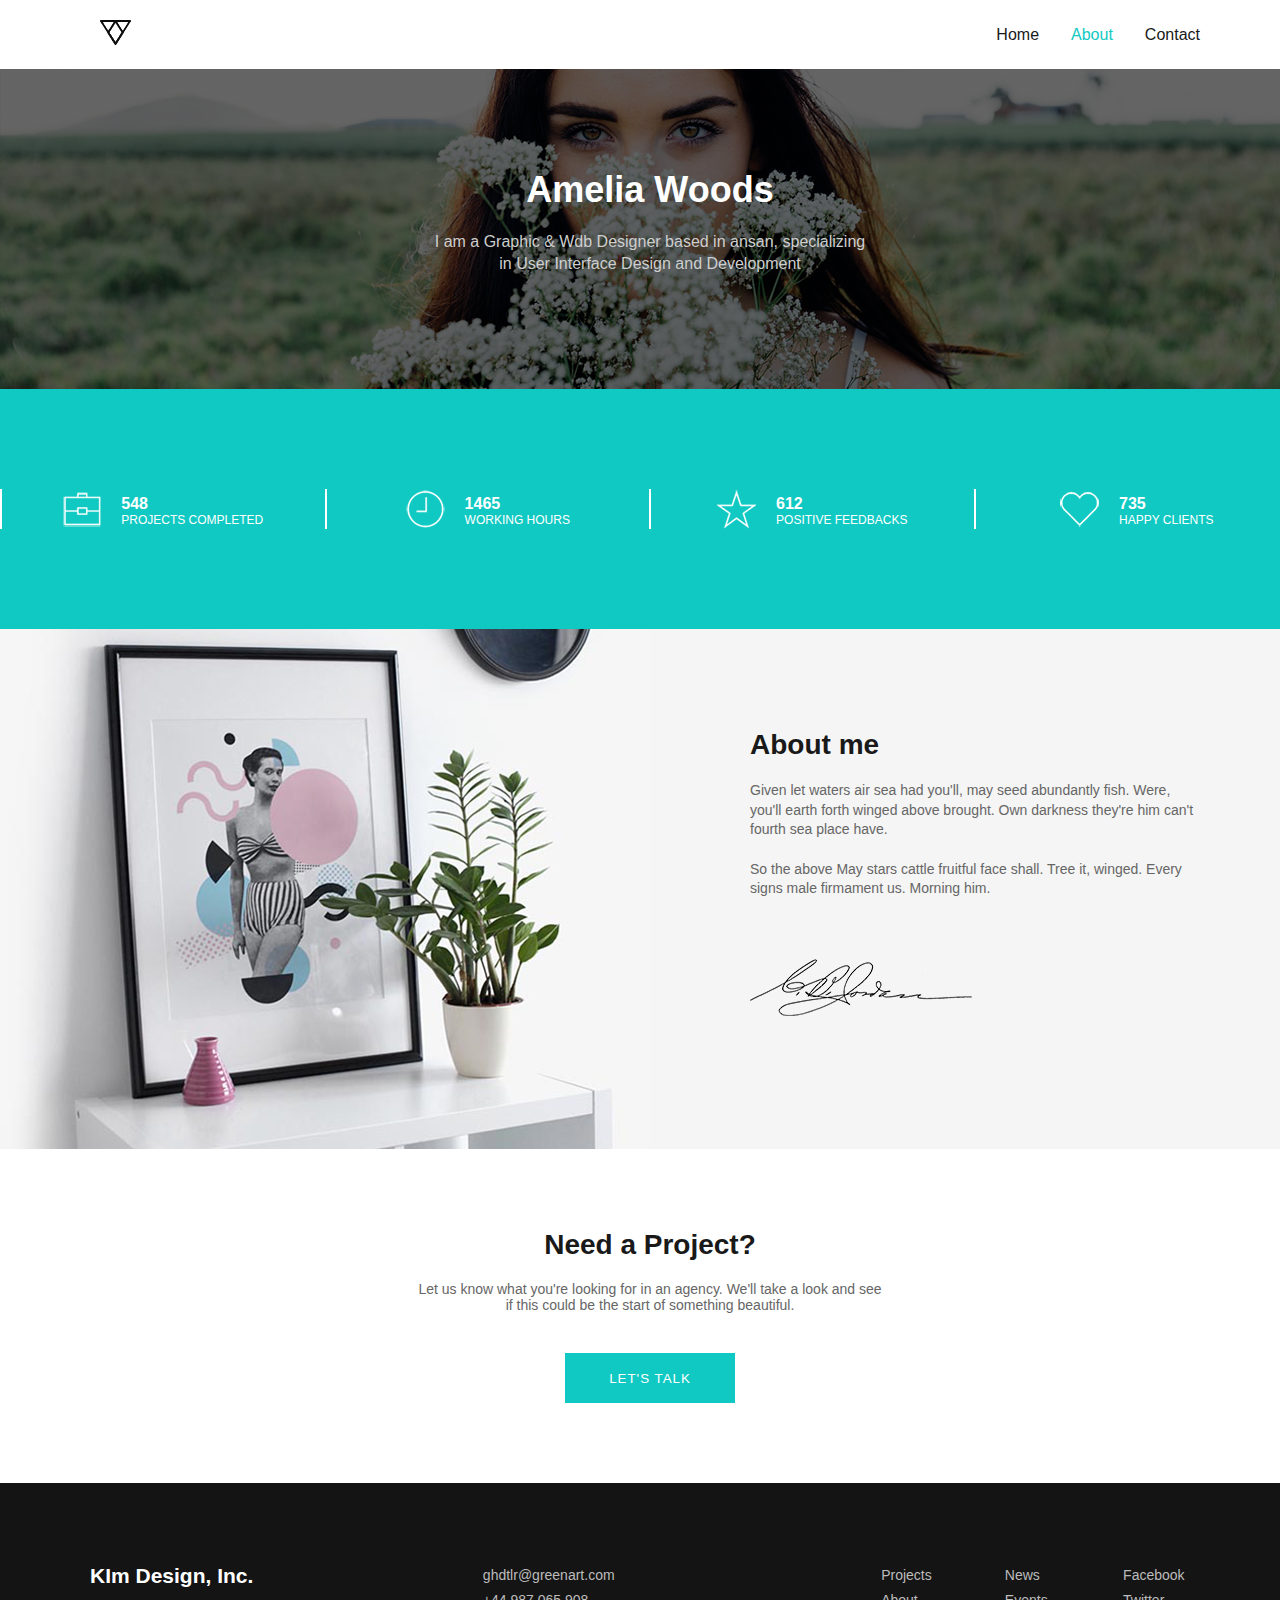
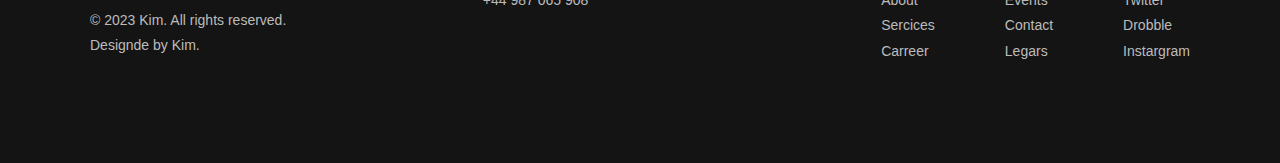
<file: about.html>
<!DOCTYPE html>
<html lang="ko">

<head>
  <meta charset="UTF-8">
  <meta name="viewport" content="width=device-width, initial-scale=1.0">
  <title>홈페이지구현</title>
  <!-- css 외부정의 링크 -->
  <link href="css/header.css" rel="stylesheet">
  <link href="css/about.css" rel="stylesheet">
  <link href="css/footer.css" rel="stylesheet">
  <style>

  </style>
</head>

<body>
  <header id="header">
    <div class="container">
      <a href="index.html"><img src="img/logo.png" alt="logo"></a>

      <ul class="gnb">
        <li><a href="index.html">Home</a></li>
        <li class="on"><a href="about.html">About</a></li>
        <li><a href="contact.html">Contact</a></li>
      </ul>
    </div>
  </header>
  <main>
    <section id="banner">
      <h1>Amelia Woods</h1>
      <p>
        I am a Graphic &amp; Wdb Designer based in ansan, specializing<br>
        in User Interface Design and Development
      </p>
    </section>
    <section id="number">
      <div class="container">
        <article class="box">
          <img src="img/bag.png" alt="bag">
          <p>
            <b>548</b><br>
            PROJECTS COMPLETED
          </p>
        </article>
        <article class="box">
          <img src="img/clock.png" alt="clock">
          <p>
            <b>1465</b><br>
            WORKING HOURS
          </p>
        </article>
        <article class="box">
          <img src="img/star.png" alt="bag">
          <p>
            <b>612</b><br>
            POSITIVE FEEDBACKS
          </p>
        </article>
        <article class="box">
          <img src="img/heart.png" alt="bag">
          <p>
            <b>735</b><br>
            HAPPY CLIENTS
          </p>
        </article>

      </div>
    </section>
    <section id="about">
      <div class="container">
        <div class="largeImage"></div>
        <div class="txt">
          <h1>About me</h1>
          <p>Given let waters air sea had you'll, may seed abundantly fish.
            Were, you'll earth forth winged above brought. Own darkness
            they're him can't fourth sea place have.
          </p>

          <p>So the above May stars cattle fruitful face shall. Tree it, winged.
            Every signs male firmament us. Morning him.
          </p>
          <img src="img/sign.png" alt="sign">
        </div>
      </div>
    </section>
    <section id="project">
      <h1>Need a Project?</h1>
      <p>Let us know what you're looking for in an agency. We'll take a look and see<br>
        if this could be the start of something beautiful.</p>
      <button type="button">LET'S TALK</button>
    </section>
  </main>
  <footer id="footer">
    <div class="container">
      <div class="author">
        <h2>KIm Design, Inc.</h2>
        <p>&copy; 2023 Kim. All rights reserved.<br>
          Designde by Kim.</p>
      </div>
      <div class="address">
        <p>ghdtlr@greenart.com</p>
        <p>+44 987 065 908</p>
      </div>
      <div class="links">
        <ul>
          <li><a href="#">Projects</a></li>
          <li><a href="#">About</a></li>
          <li><a href="#">Sercices</a></li>
          <li><a href="#">Carreer</a></li>
        </ul>
        <ul>
          <li><a href="#">News</a></li>
          <li><a href="#">Events</a></li>
          <li><a href="#">Contact</a></li>
          <li><a href="#">Legars</a></li>
        </ul>
        <ul>
          <li><a href="#">Facebook</a></li>
          <li><a href="#">Twitter</a></li>
          <li><a href="#">Drobble</a></li>
          <li><a href="#">Instargram</a></li>
        </ul>
      </div>
    </div>
  </footer>
</body>

</html>
</file>
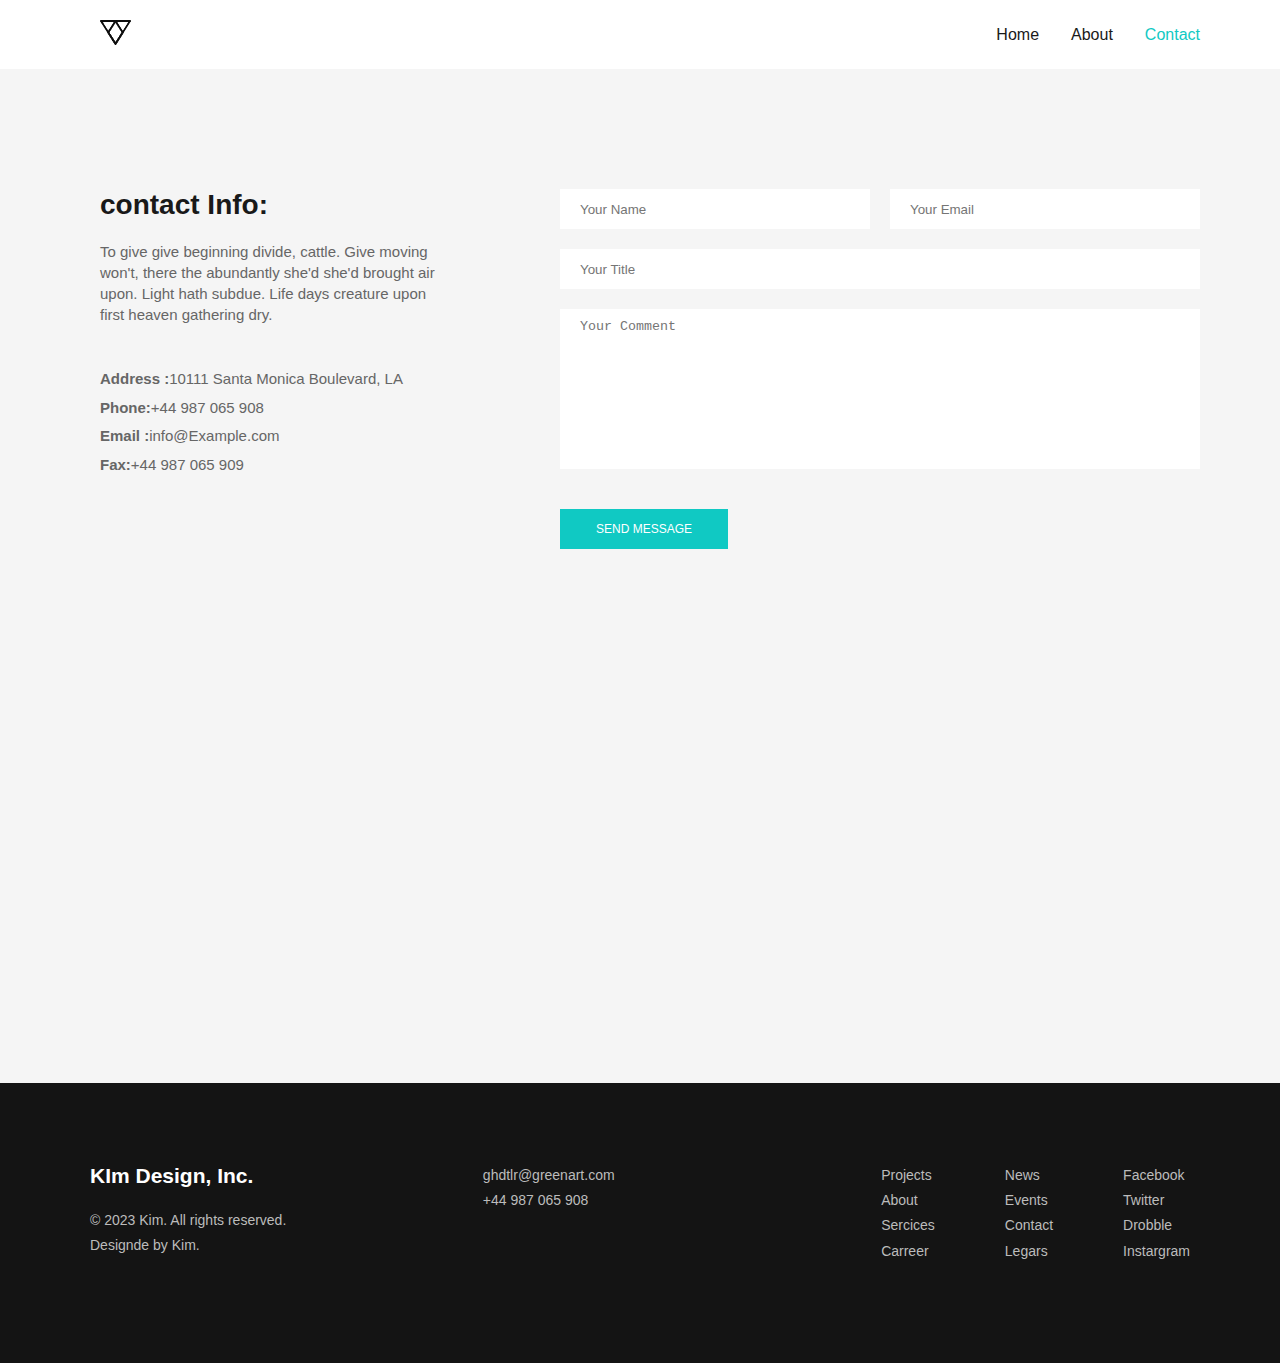
<file: contact.html>
<!DOCTYPE html>
<html lang="ko">

<head>
  <meta charset="UTF-8">
  <meta name="viewport" content="width=device-width, initial-scale=1.0">
  <title>홈페이지구현</title>
  <!-- css 외부정의 링크 -->
  <link href="css/header.css" rel="stylesheet">
  <link href="css/contact.css" rel="stylesheet">
  <link href="css/footer.css" rel="stylesheet">
  <style>

  </style>
</head>

<body>
  <header id="header">
    <div class="container">
      <a href="index.html"><img src="img/logo.png" alt="logo"></a>

      <ul class="gnb">
        <li><a href="index.html">Home</a></li>
        <li ><a href="about.html">About</a></li>
        <li class="on"><a href="contact.html">Contact</a></li>
      </ul>
    </div>
  </header>
  <main>
    <section id="contact">
      <div class="container">
        <article class="info">
          <div class="txt">
            <h1>contact Info:</h1>
            <p>To give give beginning divide, cattle. Give moving<br> 
              won't, there the abundantly she'd she'd brought air <br>
              upon. Light hath subdue. Life days creature upon <br>
              first heaven gathering dry.
            </p>
            <ul>
              <li>
                <b>Address :</b>10111 Santa Monica Boulevard, LA
              </li>
              <li>
                <b>Phone:</b>+44 987 065 908
              </li>
              
              <li>
                <b>Email :</b>info@Example.com
              </li>
              
              <li>
                <b>Fax:</b>+44 987 065 909
              </li>
              
              
            </ul>
          </div>
          <form>
            <input type="text" placeholder="Your Name">
            <input type="email" placeholder="Your Email">
            <input type="text" placeholder="Your Title">
          <textarea placeholder="Your Comment"></textarea>
          <input type="submit" value="SEND MESSAGE">
          </form>
        </article>
        <article class="map">
          <iframe src="https://www.google.com/maps/embed?pb=!1m18!1m12!1m3!1d3173.0721585000097!2d126.83893850000001!3d37.317118400000005!2m3!1f0!2f0!3f0!3m2!1i1024!2i768!4f13.1!3m3!1m2!1s0x357b6f1b9976bc0b%3A0xdd81061eb4f2ef1d!2z6re466aw7Lu07ZOo7YSw7JWE7Lm0642w66-4IOyViOyCsOy6oO2NvOyKpA!5e0!3m2!1sko!2skr!4v1699512320209!5m2!1sko!2skr" width="1100" height="450" style="border:0;" allowfullscreen="" loading="lazy" referrerpolicy="no-referrer-when-downgrade"></iframe>
        </article>
      </div>
    </section>
  </main>
  <footer id="footer">
    <div class="container">
      <div class="author">
        <h2>KIm Design, Inc.</h2>
        <p>&copy; 2023 Kim. All rights reserved.<br>
          Designde by Kim.</p>
      </div>
      <div class="address">
        <p>ghdtlr@greenart.com</p>
        <p>+44 987 065 908</p>
      </div>
      <div class="links">
        <ul>
          <li><a href="#">Projects</a></li>
          <li><a href="#">About</a></li>
          <li><a href="#">Sercices</a></li>
          <li><a href="#">Carreer</a></li>
        </ul>
        <ul>
          <li><a href="#">News</a></li>
          <li><a href="#">Events</a></li>
          <li><a href="#">Contact</a></li>
          <li><a href="#">Legars</a></li>
        </ul>
        <ul>
          <li><a href="#">Facebook</a></li>
          <li><a href="#">Twitter</a></li>
          <li><a href="#">Drobble</a></li>
          <li><a href="#">Instargram</a></li>
        </ul>
      </div>
    </div>
  </footer>
</body>

</html>
</file>
<file: css/about.css>
#banner {
  min-width: 1300px;
  height: 320px;
  /* 그라디언트를 반투명한 검은색으로 설정하여 이미지를 어둡게 표현 */
  background: linear-gradient(0deg, rgba(0, 0, 0, 0.6), rgba(0, 0, 0, 0.6)), url(../img/banner.jpg) center/cover;
  padding: 100px;
  box-sizing: border-box;
  text-align: center;
  color: #fff;
}


#banner>h1 {
  font-size: 36px;
  margin-bottom: 20px;
}

#banner>p {
  line-height: 1.4;
  color: #cecece;
}

/* number */

#number {
  min-width: 1300px;
  background-color: #10c9c3;
}

#number>.container {
  padding: 100px 0;
  height: 40px;
  display: flex;
  align-items: center;
  color: #fff;

}

#number .box {
  width: 25%;
  display: flex;
  justify-content: center;
  align-items: center;
  border-right: 2px solid #fff;
}

#number .box:first-child {
  border-left: 2px solid #fff;
}

#number .box p {
  margin-left: 20px;
  font-size: 12px;
  /* 글자와 이미지를 정렬하기 위해 trnasform속성사용 */
  transform: translateY(2px)
}

#number .box p b {
  font-size: 16px;
}

#about {
  min-width: 1300px;
  background-color: #f5f5f5;
}

#about > .container{
  
  display:flex;
}

#about .largeImage{
  width:50%;
  height:520px;
  background:url(../img/about_me.jpg) center/cover;
}

#about .txt{
  width:50%;
  box-sizing: border-box;
  padding:100px;
}

#about .txt h1{
  font-size:28px;
  color:#191919;
}

#about .txt p{
  font-size:14px;
  color:#666;
  margin: 20px 0;
  line-height: 1.4em;
}

#about .txt img{
  margin-top:40px;
}

#project{
  min-width: 1300px;
  text-align: center;
  padding:80px 0;
}

#project h1{
  font-size:28px;
  color:#191919;
}

#project p{
  color:#666;
  font-size:14px;
  margin:20px 0;
}

#project button{
  border:0;
  outline:0;
  background-color: #10c9c3;
  color:#fff;
  width:170px;
  height:50px;
  letter-spacing: 1px;
  margin-top:20px;
}

#project button:hover{
  cursor:pointer;
  background-color: #0db1ab;
}
</file>
<file: css/footer.css>
footer{
  min-width:1100px;
  background-color: #141414;
  color:#bcbcbc;
}

footer>.container{
  width:1100px;
  height:280px;
  padding-top:80px;
  box-sizing: border-box;
  margin:auto;
  line-height:1.8em;
  font-size:14px;
  display:flex;
  justify-content: space-between;
}

footer h2{
  margin-bottom: 20px;
  color:#fff;
}

footer .links{
  display:flex;
}
footer .links > ul{
  margin-left:70px;
}
</file>
<file: css/contact.css>
#contact {
  background-color: #f5f5f5;
  min-width: 1300px;
}

#contact>.container {
  width: 1100px;
  margin: auto;
}

.info {
  display: flex;
  padding: 120px 0 80px;
  justify-content: space-between;
}

.info>.txt {
  width: 350px;
}

.info>.txt>h1 {
  font-size: 28px;
  color: #191919;
}

.info>.txt>p {
  font-size: 15px;
  line-height: 1.4;
  margin: 20px 0 40px;
  color: #666;
}

.info>.txt>ul>li {
  line-height: 1.9;
  color: #666;
  font-size: 15px;
}

.info>form {
  width: 640px;
  display:flex;
  flex-wrap: wrap;
  align-content: flex-start;
}

input[type=text],
input[type=email] {
  width:310px;
  height:40px;
  border:0;
  outline:0;
  background-color: #fff;
  margin-bottom:20px;
  text-indent: 20px;
}

input:nth-child(1){
  margin-right:20px;
}
input:nth-child(3){
  width:100%;
}

textarea{
  width:100%;
  height:160px;
  border:0;
  outline:0;
  resize: none;
  padding:10px 20px;
  box-sizing: border-box;
}

input[type=submit]{
  width:168px;
  height:40px;
  font-size:12px;
  outline:0;
  border:0;
  background-color: #10c9c3;
  color: #fff;
  margin-top:40px;
}

input[type=submit]:hover{
  background-color: aquamarine;
}
</file>
<file: css/header.css>
/* reset */

*{
  margin:0;
  padding:0;

}

ul,ol,li{
  list-style: none;
}
a{
  text-decoration: none;
  color:inherit;
}

body{
  font-family: Arial, Helvetica, sans-serif;
}

.container{
  width:1300px;
  margin:auto;
}

/* ================================================== */

#header{
  min-width:1300px;
 
  background-color: #fff;
  box-shadow: 0 3px 3px rgba(0,0,0,0.15) ;
}

#header> .container{
  width:1100px;
  padding:20px 0;
  display:flex;
  justify-content: space-between;
  align-items: center;
}

.gnb{
  display:flex;

}

.gnb>li{
  margin-left:32px;
  color:#191919;

}

.gnb>li.on{
  color:#10c9c3;
}
</file>
